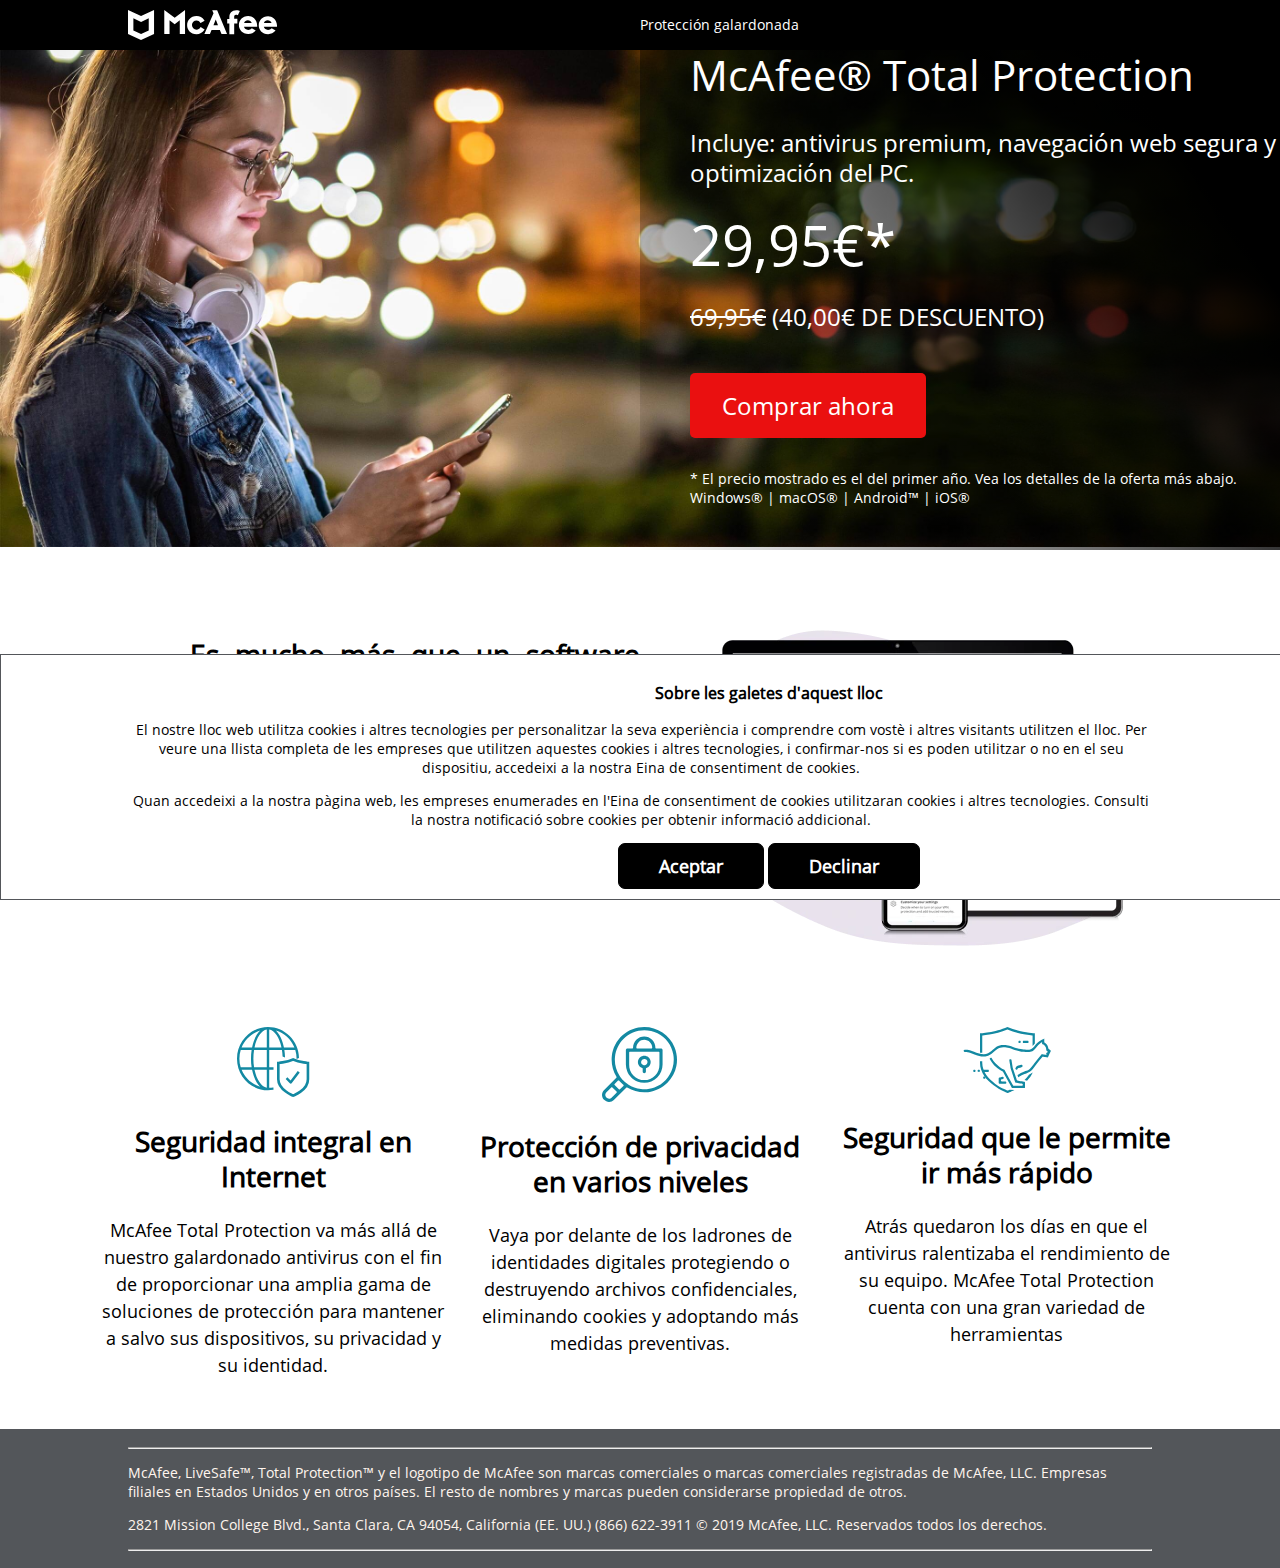
<file: McAfee_end/index.html>
<!DOCTYPE html>
<html lang="en">
  <head>
    <meta charset="UTF-8" />
    <meta name="viewport" content="width=device-width, initial-scale=1.0" />
    <title>Document</title>
    <link rel="stylesheet" href="css/style.css" />
  </head>

  <body>
    <header>
      <nav>
        <div style="padding-top: 10px">
          <a href=""><img src="img/logo-white.svg" height="30" alt="" /></a>
        </div>
        <div>Protección galardonada</div>
      </nav>
    </header>

    <section id="banner">
      <div>
        <h1>McAfee® Total Protection</h1>
        <p class="cover">
          Incluye: antivirus premium, navegación web segura y optimización del
          PC.
        </p>
        <p class="price">29,95€*</p>
        <p class="discount"><span>69,95€</span> (40,00€ DE DESCUENTO)</p>
        <a href="#" class="btn-comprar">Comprar ahora</a>
        <p class="comment">
          * El precio mostrado es el del primer año. Vea los detalles de la
          oferta más abajo.<br />
          Windows® | macOS® | Android™ | iOS®
        </p>
      </div>
    </section>

    <main>
      <article id="main-article">
        <div class="slogan-1">
          <h2>Es mucho más que un software antivirus, es tranquilidad</h2>
          <p>
            Defiéndase y proteja a toda su familia frente a los ataques de
            virus, malware, spyware y ransomware más recientes controlando todos
            los aspectos de su privacidad y su identidad.
          </p>
        </div>
        <div><img src="img/devices.webp" alt="" /></div>
      </article>

      <div id="list-cards">
        <article>
          <img src="./img/info-1.svg" alt="" />
          <h2>Seguridad integral en Internet</h2>
          <p>
            McAfee Total Protection va más allá de nuestro galardonado antivirus
            con el fin de proporcionar una amplia gama de soluciones de
            protección para mantener a salvo sus dispositivos, su privacidad y
            su identidad.
          </p>
        </article>
        <article>
          <img src="./img/info-2.svg" alt="" />
          <h2>Protección de privacidad en varios niveles</h2>
          <p>
            Vaya por delante de los ladrones de identidades digitales
            protegiendo o destruyendo archivos confidenciales, eliminando
            cookies y adoptando más medidas preventivas.
          </p>
        </article>
        <article>
          <img src="./img/info-3.svg" alt="" />
          <h2>Seguridad que le permite ir más rápido</h2>
          <p>
            Atrás quedaron los días en que el antivirus ralentizaba el
            rendimiento de su equipo. McAfee Total Protection cuenta con una
            gran variedad de herramientas
          </p>
        </article>
      </div>
    </main>

    <footer>
      <hr />
      <p>
        McAfee, LiveSafe™, Total Protection™ y el logotipo de McAfee son marcas
        comerciales o marcas comerciales registradas de McAfee, LLC. Empresas
        filiales en Estados Unidos y en otros países. El resto de nombres y
        marcas pueden considerarse propiedad de otros.
      </p>
      <p>
        2821 Mission College Blvd., Santa Clara, CA 94054, California (EE. UU.)
        (866) 622-3911 © 2019 McAfee, LLC. Reservados todos los derechos.
      </p>
      <hr />
    </footer>

    <div id="cookie-info">
      <h3>Sobre les galetes d'aquest lloc</h3>
      <p>
        El nostre lloc web utilitza cookies i altres tecnologies per
        personalitzar la seva experiència i comprendre com vostè i altres
        visitants utilitzen el lloc. Per veure una llista completa de les
        empreses que utilitzen aquestes cookies i altres tecnologies, i
        confirmar-nos si es poden utilitzar o no en el seu dispositiu, accedeixi
        a la nostra Eina de consentiment de cookies.
      </p>
      <p>
        Quan accedeixi a la nostra pàgina web, les empreses enumerades en l'Eina
        de consentiment de cookies utilitzaran cookies i altres tecnologies.
        Consulti la nostra notificació sobre cookies per obtenir informació
        addicional.
      </p>

      <div>
        <button id="btn-aceptar-cookie" type="button">Aceptar</button>
        <button id="btn-declinar-cookie" type="button">Declinar</button>
      </div>
    </div>

    <script>
      document
        .getElementById("btn-aceptar-cookie")
        .addEventListener("click", function () {
          document.getElementById("cookie-info").style.display = "none";
        });

      document
        .getElementById("btn-declinar-cookie")
        .addEventListener("click", function () {
          document.getElementById("cookie-info").style.display = "none";
        });
    </script>
  </body>
</html>
</file>
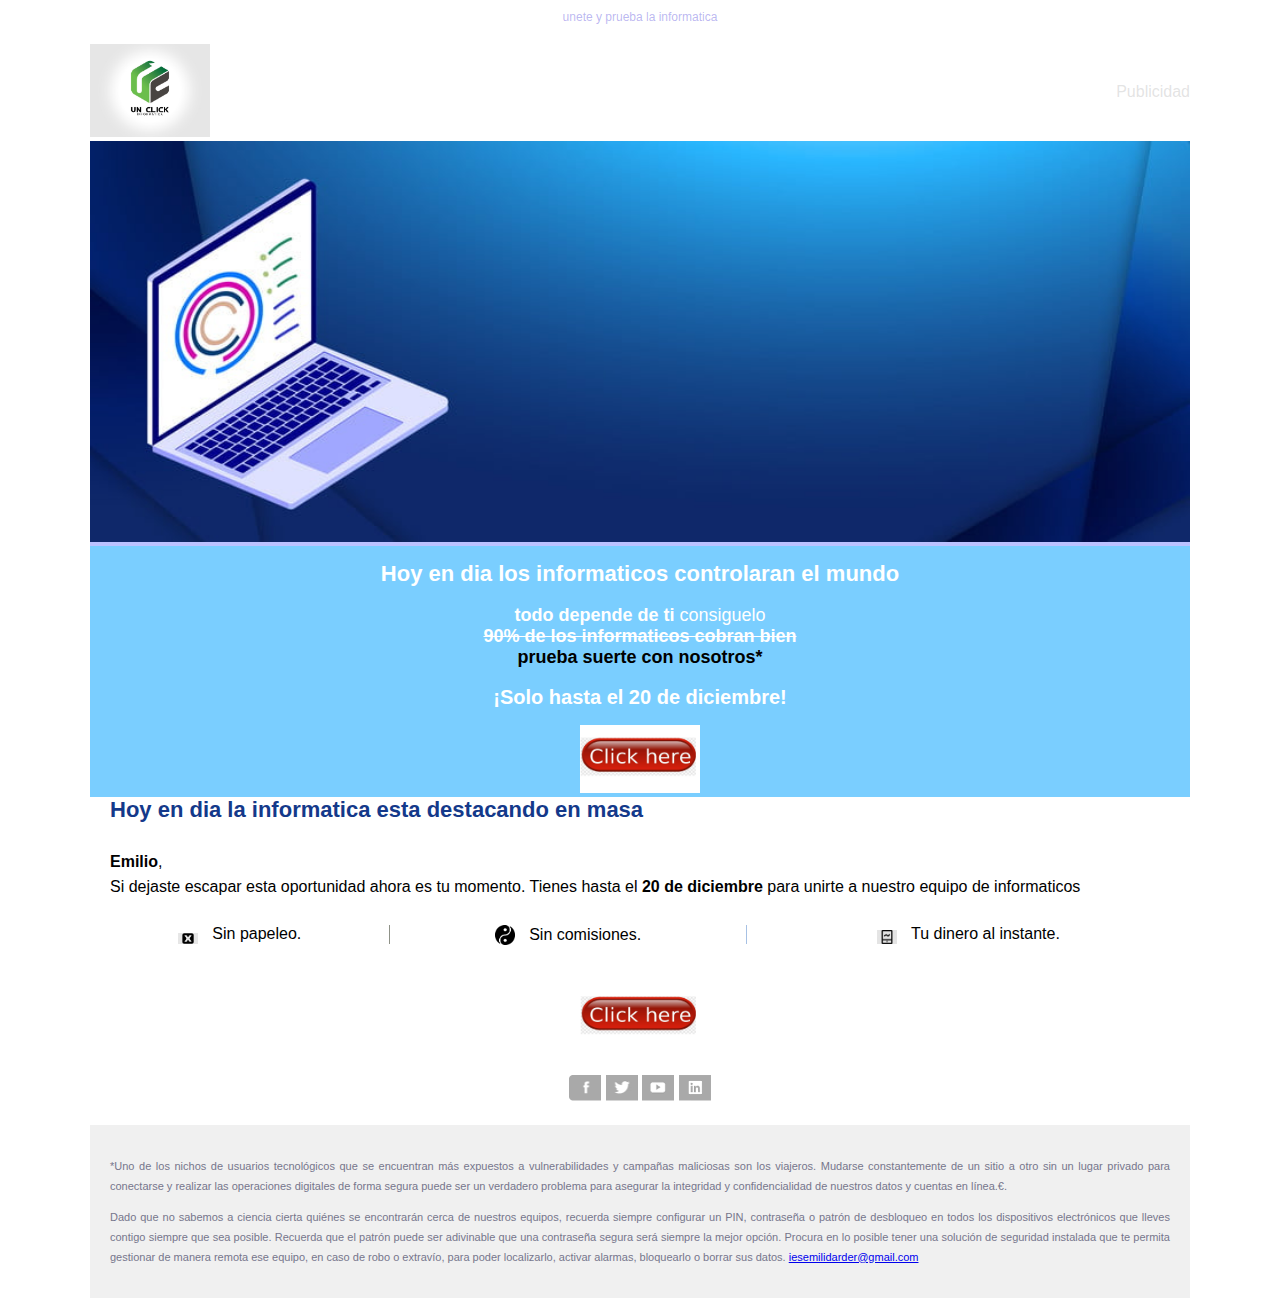
<file: plantilla1/index.html>
<!DOCTYPE html>
<html lang="en">
  <head>
    <meta charset="UTF-8" />
    <meta name="viewport" content="width=device-width, initial-scale=1.0" />
    <title>Document</title>
    <link rel="stylesheet" href="css/style.css" />
  </head>
  <body>
    <table>
      <tr>
        <td
          colspan="3"
          style="text-align: center;font-size: 12px;color: #2e22d356;padding-top: 10px;padding-bottom: 20px;">
          unete y prueba la informatica
        </td>
      </tr>
      <tr>
        <td><img src="img/logo.gif" width="120" alt="" /></td>
        <td colspan="2" style="text-align: right; color: #ababab56;">
          Publicidad
        </td>
      </tr>
      <tr>
        <td colspan="3" style="background-color: #001aff44;">
          <img src="img/portada.jpg" alt="" width="1100"/>
        </td>
      </tr>
      <tr>
        <td class="message" colspan="3">
          <h1>Hoy en dia los informaticos controlaran el mundo</h1>
          <p style="font-size: 18px;">
            <span style="font-weight: bold;">todo depende de ti</span>
            consiguelo<br />
            <span style="font-weight: bolder; text-decoration: line-through;"
              >90% de los informaticos cobran bien</span
            ><br />
            <span style="font-weight: bold; color: black;"
              >prueba suerte con nosotros*</span
            >
          </p>
          <h2>¡Solo hasta el 20 de diciembre!</h2>
          <img src="img/btn-2.png" alt="" width="120"/>
        </td>
      </tr>
      <tr>
        <td colspan="3">
          <h3>Hoy en dia la informatica esta destacando en masa</h3>
          <p style="padding: 10px 0 10px 20px;line-height: 25px;text-align: justify;">
            <b>Emilio</b>,<br />
            Si dejaste escapar esta oportunidad ahora es tu momento. Tienes
            hasta el <b>20 de diciembre</b> para unirte a nuestro equipo de informaticos
          </p>
        </td>
      </tr>
      <tr>
        <td style="text-align: center; border-right: solid 1px #353b298e;">
          <img
            src="img/icon-mobile.png"
            alt=""
            width="20"
            style="margin-bottom: -5px; margin-right:10px"
          />
          Sin papeleo.
        </td>
        <td style="text-align: center;border-right: solid 1px #0d56b65d;">
          <img
            src="img/icon-moneybox.png"
            alt=""
            width="20"
            style="margin-bottom: -5px; margin-right:10px"
          />
          Sin comisiones.
        </td>
        <td style="text-align: center;">
          <img
            src="img/icon-clock.png"
            alt=""
            width="20"
            style="margin-bottom: -5px;margin-right:10px"
          />
          Tu dinero al instante.
        </td>
      </tr>
      <tr>
        <td colspan="3" class="confirm">
          <img src="img/btn-2.png" alt="" width="120" />
          <div>
            <img src="img/facebook.gif" alt="" />
            <img src="img/twitter.gif" alt="" />
            <img src="img/youtube.gif" alt="" />
            <img src="img/in.gif" alt="" />
          </div>
        </td>
      </tr>
      <tr>
        <td colspan="3" class="conditions">
          <p>
            *Uno de los nichos de usuarios tecnológicos que se encuentran más expuestos a vulnerabilidades y campañas maliciosas son los viajeros. Mudarse constantemente de un sitio a otro sin un lugar privado para conectarse y realizar las operaciones digitales de forma segura puede ser un verdadero problema para asegurar la integridad y confidencialidad de nuestros datos y cuentas en línea.&euro;.
          </p>
          <p>
            Dado que no sabemos a ciencia cierta quiénes se encontrarán cerca de nuestros equipos, recuerda siempre configurar un PIN, contraseña o patrón de desbloqueo en todos los dispositivos electrónicos que lleves contigo siempre que sea posible. Recuerda que el patrón puede ser adivinable que una contraseña segura será siempre la mejor opción. Procura en lo posible tener una solución de seguridad instalada que te permita gestionar de manera remota ese equipo, en caso de robo o extravío, para poder localizarlo, activar alarmas, bloquearlo o borrar sus datos.
            <a href="mailto:iesemilidarder@gmail.com"
              >iesemilidarder@gmail.com</a
            >
          </p>
        </td>
      </tr>
    </table>
  </body>
</html>
</file>
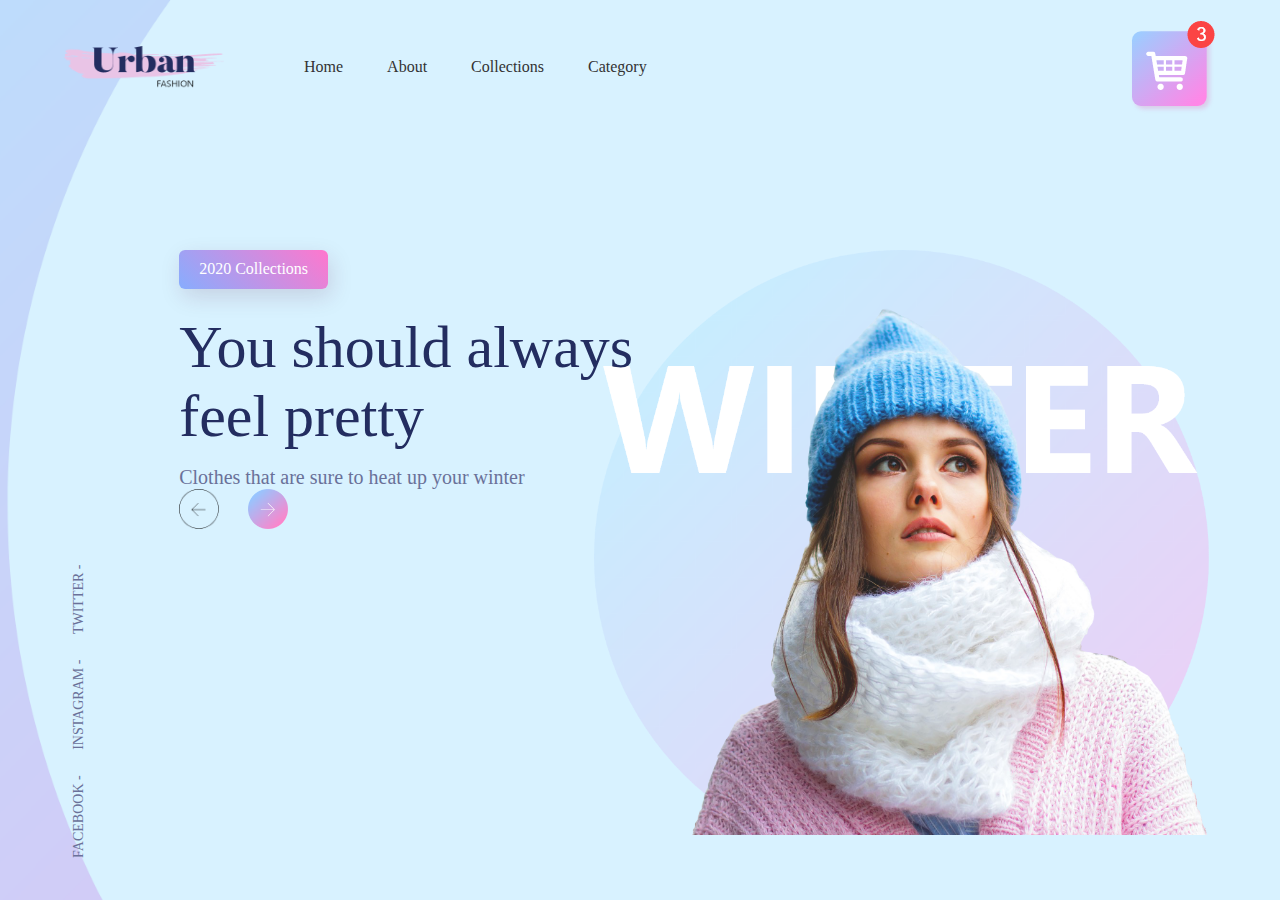
<file: urbanFashion_end/index.html>
<!DOCTYPE html>
<html lang="en">

<head>
    <meta charset="UTF-8">
    <meta name="viewport" content="width=device-width, initial-scale=1.0">
    <title>Urban</title>
    <link rel="stylesheet" href="css/styles.css">
</head>

<body>
    <div id="page">
        <!-- Capçalera -->
        <header>
            <img src="img/logo.png" class="logo" alt="">
            <nav>
                <ul>
                    <li><a href="">Home</a></li>
                    <li><a href="">About</a></li>
                    <li><a href="">Collections</a></li>
                    <li><a href="">Category</a></li>
                </ul>
            </nav>
            <img src="img/cart.png" alt="">
        </header>
        <!-- Contingut central -->
        <main>
            <a href="" class="btn">2020 Collections</a>
            <h1>You should always <br />feel pretty</h1>
            <p>Clothes that are sure to heat up your winter</p>
            <div class="arrow-icons">
                <img src="img/back-arrow.png" alt="" />
                <img src="img/next-arrow.png" alt="" />
            </div>
        </main>
    </div>

    <!-- Lateral -->
    <div class="social-links">
        <a href="">FACEBOOK</a>
        <a href="">INSTAGRAM</a>
        <a href="">TWITTER</a>
    </div>

</body>

</html>
</file>
<file: McAfee_end/css/style.css>
@font-face {
  font-family: "Open Sans";
  src: url("open_sans/OpenSans-Regular.ttf") format("truetype");
}

body {
  padding: 0;
  margin: 0;
  text-align: center;
  font-family: "Open Sans", "Arial";
  font-size: 14px;
}
/*Only dev */
/*
div, #banner, article, header, footer{
    border:solid 3px #c70f0f;
} */
nav, main, footer {
  width: 80%;
  text-align: left;
  margin-left: auto;
  margin-right: auto;
}
main {
  width: 1100px;
  text-align: center;
}

/* Header and navigation */
/*--------------------------*/
header {
  background-color: black;
  color: white;
  width: 100%;
  position: fixed;
  top: 0;
  left: 0;
  height: 50px;
}
nav {
  line-height: 50px;
  height: 50px;
  display: flex;
}
nav > div {
  width: 50%;
}

/* BANNER */
/*--------------------------*/
#banner {
  background: url("../img/mcafee-total-protection.jpg") no-repeat top left;
  background-attachment: fixed;
  background-size: 100%;
  padding-left: 50%;
  text-align: left;
  color: white;
  margin-top: 50px;
}
#banner div {
  background-color: rgba(0, 0, 0, 0.8);
  min-height: 500px;
  /*https://cssgradient.io/*/
  background: linear-gradient(
    56deg,
    rgba(255, 255, 255, 0) 0%,
    rgba(0, 0, 0, 1) 83%,
    rgba(0, 0, 0, 1) 100%
  );
  padding-left: 50px;
}
#banner h1 {
  font-size: 42px;
  line-height: 50px;
  font-weight: 500;
}
#banner .cover {
  font-size: 1.5rem;
  line-height: 30px;
}
#banner .price {
  font-size: 3.5rem;
  line-height: 0px;
}
#banner .discount span {
  text-decoration: line-through;
}
#banner .discount {
  font-size: 1.5rem;
}
#banner .btn-comprar {
  background-color: #ea1010;
  color: white;
  text-decoration: none;
  padding: 1rem 2rem;
  font-size: 1.5rem;
  margin: 1rem 0;
  display: inline-block;
  border-radius: 5px;
}
#banner .btn-comprar:hover {
  transition: all 0.4s ease-in;
  background-color: #7c1010;
}
#banner .comment {
  font-size: 0.9rem;
}

/* Main article */
/*--------------------------*/
#main-article {
  display: flex;
  justify-content: center;
}
#main-article div {
  width: 450px;
  padding: 4rem 0;
}
#main-article .slogan-1 {
  text-align: justify;
}

/* General article styles */
/*--------------------------*/
article h2 {
  font-size: 1.75rem;
  line-height: 35px;
}
article p {
  font-size: 1.125rem;
  line-height: 27px;
}

/* Information card list */
/*--------------------------*/
#list-cards {
  display: flex;
  justify-content: center;
  padding: 0rem 0 2rem 0;
}
#list-cards article {
  padding: 0 10px;
  width: 33%;
}
/* Footer */
/*--------------------------*/
footer {
  font: normal 0.9rem "Open Sans";
  padding: 10px 10%;
  background-color: #53565a;
  color: seashell;
}

/* Cookies fixed panel*/
/*--------------------------*/
#cookie-info {
  position: fixed;
  left: 0;
  bottom: 0;
  width: 100%;
  padding: 10px 10% 10px 10%;
  background-color: white;
  border: solid 1px #53565a;
}
#cookie-info p {
  width: 80%;
}
#cookie-info button {
  color: white;
  padding: 10px 40px;
  line-height: 40px;
  font: bold 1.1rem "Open Sans", "Arial";
  border: solid 1px black;
  border-radius: 7px;
  background-color: black;
}
#cookie-info button:hover {
  color: yellow;
  cursor: pointer;
}
</file>
<file: plantilla1/css/style.css>
body {
  margin: 0 auto;
  background-color: #ffffff;
  font-family: Arial, Helvetica, sans-serif;
}
table {
  max-width: 600px;
  margin: 0 auto;
  border-collapse: collapse;
}
table tr td {
  
  border: 0;
  /* border:solid 2px #000000; */
  padding: 0px;
}
.message {
  text-align: center;
  background-color: #00a2ff85;
  color: #ffffff;
  text-align: center;
}

h1 {
  font-size: 22px;
  font-weight: bolder;
}
h2 {
  font-size: 20px;
  font-weight: bold;
}
h3{
    color:#14398a;
    padding: 0px 0 0px 20px;
    font-size: 22px;
    margin:0;
}
.conditions {
  padding: 20px;
  font-size: 11px;
  background-color: #f0f0f0;
  text-align: justify;
  line-height: 20px;
  color: #76768c;
}

.confirm {
  padding-bottom: 20px;
  padding-top: 40px;
  text-align: center;
}
.confirm div img{
    width: 32px;
    margin-top:20px;
}
</file>
<file: urbanFashion_end/css/styles.css>
@import url(normalize.css);
* {
  margin: 0;
  padding: 0;
  box-sizing: border-box;
}
body{
  background-image: url('../img/background.png');
  background-position: center;
  background-size: cover;
}

/* Contenidor */
/*--------------------------*/
#page {
  height: 100vh;
  width: 100%;
  padding-left: 5%;
  padding-right: 5%;
  box-sizing: border-box;
  position: relative;
}

/* Only dev 
header, div, img,nav, h1, main {
 border: solid 2px red;
}
*/

/* Header */
/*--------------------------*/
header {
  width: 100%;
  height: 15vh;
  margin: auto;
  /*Propietas flexbox*/
  display: flex;
  align-items: center;
}
.logo {
  width: 160px;
  cursor: pointer;
}
.cart {
  width: 40px;
  cursor: pointer;
}
nav {
  flex-grow:1;
  padding-left: 60px;
}
nav ul li {
  display: inline-block;
  list-style: none;
  margin: 0px 20px;
}
nav ul li a{
  text-decoration: none;
  color: #333;
}
nav ul li a:hover{
    border-bottom:dotted 2px #232d60;
}

/* Contingut principal */
/*--------------------------*/
main {
    margin-left: 10%;
    margin-top: 10%;
    background:url('../img/cover-page.png') no-repeat top right;
    background-size: 60%;
    height: 65vh;
}
main h1 {
  font-size: 60px;
  font-weight: 100;
  margin-top: 24px;
  margin-bottom: 15px;
  color: #232d60;
}
main p {
  font-size: 20px;
  color: #6a7199;
}

main .btn {
  display: inline-block;
  background: linear-gradient(45deg, #87adfe, #ff77cd);
  border-radius: 6px;
  padding: 10px 20px;
  text-decoration: none;
  color: #fff;
  box-shadow: 3px 8px 22px rgba(94, 28, 68, 0.15);
}
.arrow-icons img {
  width: 40px;
  margin-right: 25px;
}

/* Imatge portada */
/*--------------------------*/
.cover-img{
    height: 90%;
    margin-right: 160px;
}

/* Enllaços sociales. Lateral  */
/*--------------------------*/
.social-links{
    transform:rotate(-90deg);
    position: absolute;
    /*La caixa ja es troba a la posició 0*/
    left:-80px;
    /*distància des del peu de la pàgina*/
    bottom:180px; 
}
.social-links a{
    text-decoration: none;
    color:#6a7199;
    padding-left: 10px;
    padding-right: 10px;
    font-size: 14px;
    border: 1px solid transparent;
}
.social-links a:hover{
    color:#ff77cd;
    border: 1px solid #232d60;
}
.social-links a:after{
  content:' - ';
}
</file>
